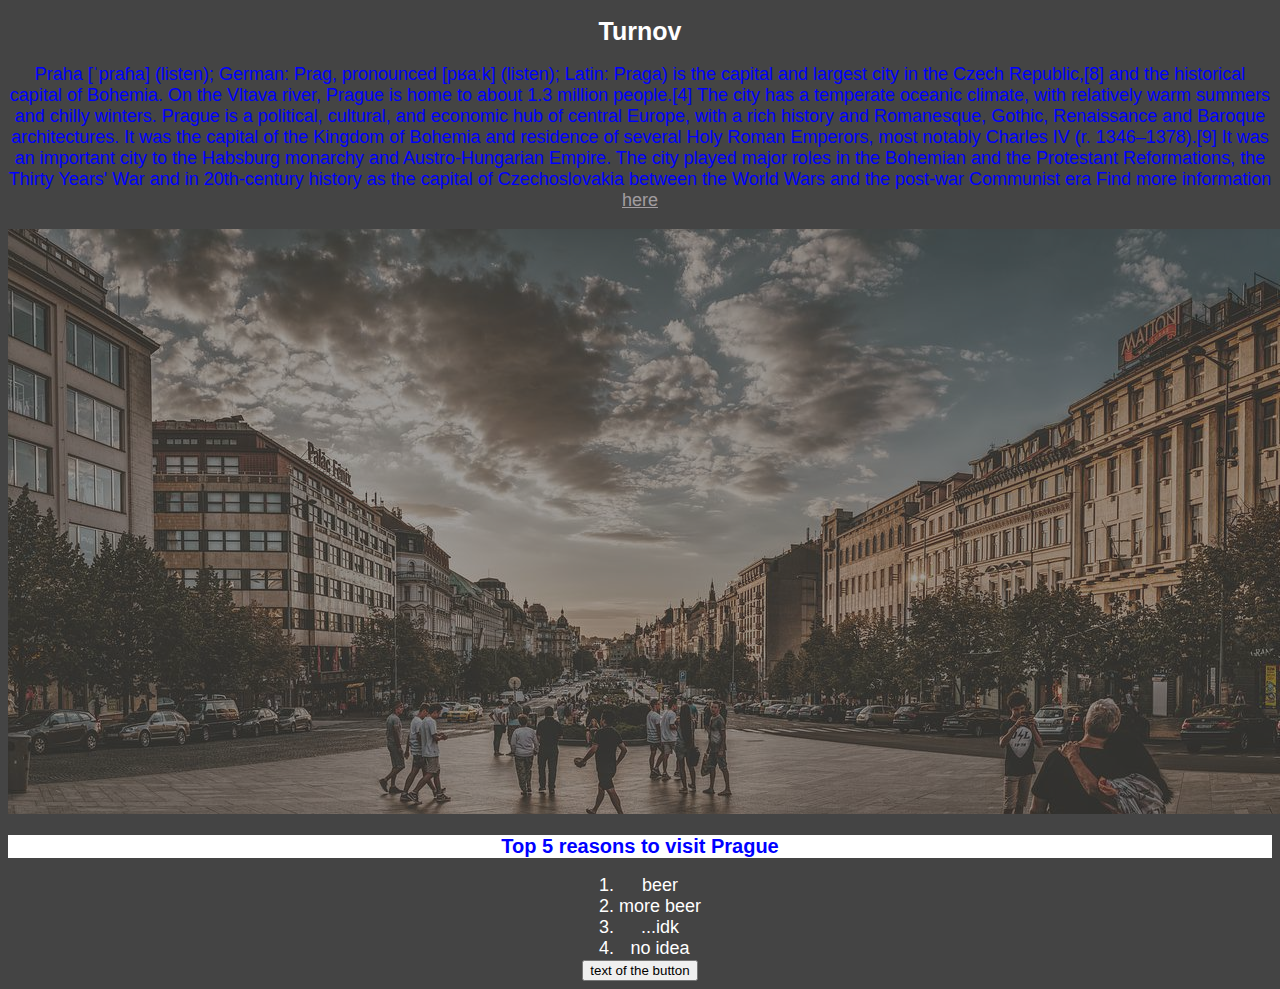
<file: excercises/day2/index.html>
<!DOCTYPE html>
<html lang="en">
<head>
    <meta charset="UTF-8">
    <meta http-equiv="X-UA-Compatible" content="IE=edge">
    <meta name="viewport" content="width=device-width, initial-scale=1.0">
    <link rel="stylesheet" href="style.css">
    
    <title>Project day 2</title>
</head>
<body>
    <h1 >Turnov</h1>
    <main>
        <p class="top-5__header">Praha [ˈpraɦa] (listen); German: Prag, pronounced [pʁaːk] (listen); Latin: Praga) is the
        capital and largest city in the Czech Republic,[8] and the historical capital of Bohemia. On the Vltava river, Prague is
        home to about 1.3 million people.[4] The city has a temperate oceanic climate, with relatively warm summers and chilly
        winters.
        
        Prague is a political, cultural, and economic hub of central Europe, with a rich history and Romanesque, Gothic,
        Renaissance and Baroque architectures. It was the capital of the Kingdom of Bohemia and residence of several Holy Roman
        Emperors, most notably Charles IV (r. 1346–1378).[9]
        
        It was an important city to the Habsburg monarchy and Austro-Hungarian Empire. The city played major roles in the
        Bohemian and the Protestant Reformations, the Thirty Years' War and in 20th-century history as the capital of
        Czechoslovakia between the World Wars and the post-war Communist era
    
        Find more information <a href="https://en.wikipedia.org/wiki/Prague">here</a>
    </p>
    <div>
        <img src="prague.jpg" alt="prague at night">
    </div>
        
       <section>
        <h2>
            Top 5 reasons to visit Prague
        </h2>
        <ol>
            <li>beer</li>
            <li>more beer</li>
            <li>...idk</li>
            <li>no idea</li>
        </ol>
       </section>
       
       
    
    </main>
    <footer>
        <button id="theButton">text of the button</button>
    </footer>
    <script src="index.js"></script>
</body>
</html>
</file>
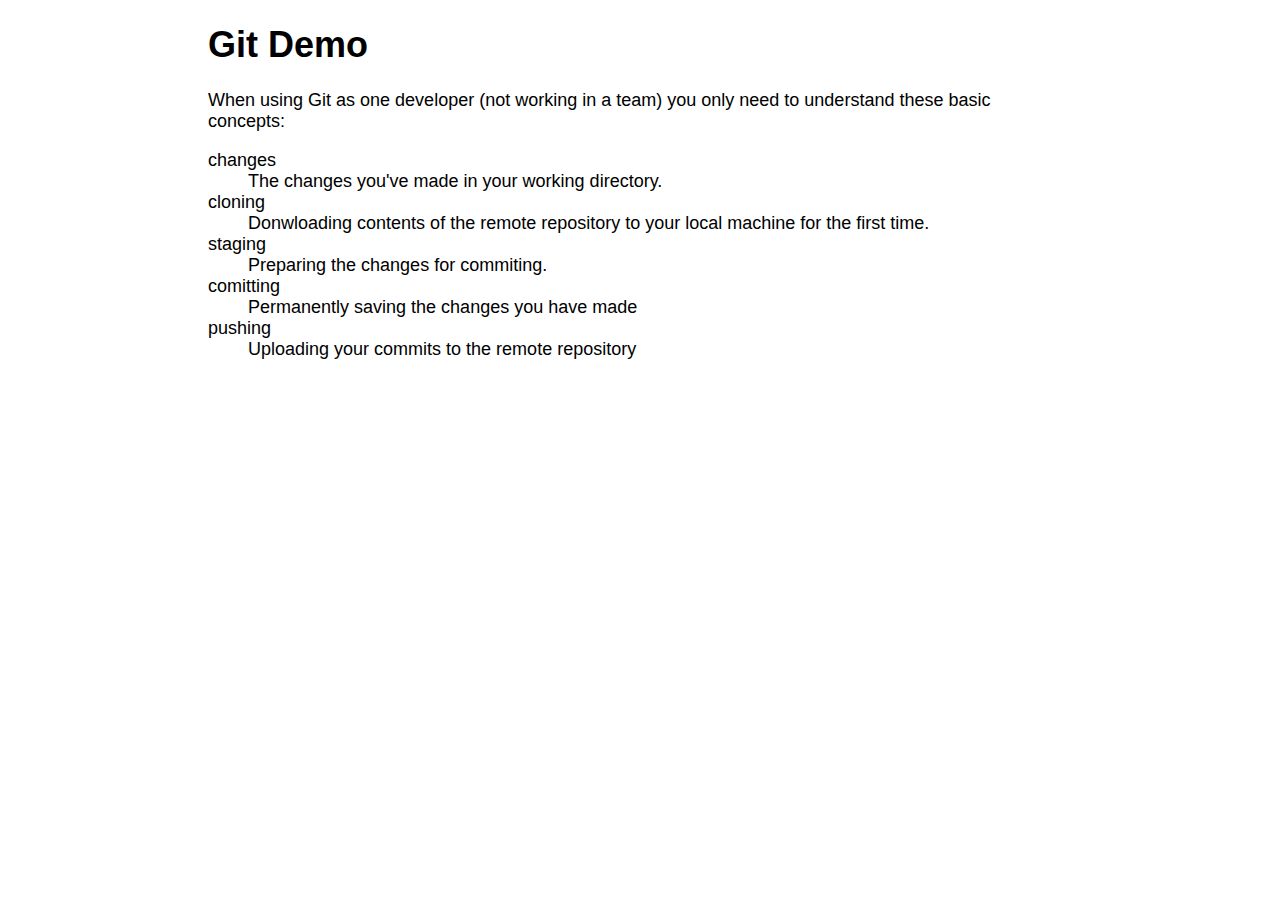
<file: excercises/day3/index.html>
<!DOCTYPE html>
<html lang="en">
<head>
  <meta charset="UTF-8" />
  <meta name="viewport" content="width=device-width, initial-scale=1.0" />
  <meta http-equiv="X-UA-Compatible" content="ie=edge" />
  <link rel="stylesheet" href="style.css" />
  <title>Git Demo</title>
</head>
<body>
  <article>
    <h1>Git Demo</h1>
    <p>When using Git as one developer (not working in a team) you only need to understand these basic concepts:</p>

    <dl>
      <dt>changes</dt>
      <dd>The changes you've made in your working directory.</dd>

      <dt>cloning</dt>
      <dd>Donwloading contents of the remote repository to your local machine for the first time.</dd>

      <dt>staging</dt>
      <dd>Preparing the changes for commiting.</dd>

      <dt>comitting</dt>
      <dd>Permanently saving the changes you have made</dd>

      <dt>pushing</dt>
      <dd>Uploading your commits to the remote repository</dd>
    </dl>
  </article>
</body>
</html>
</file>
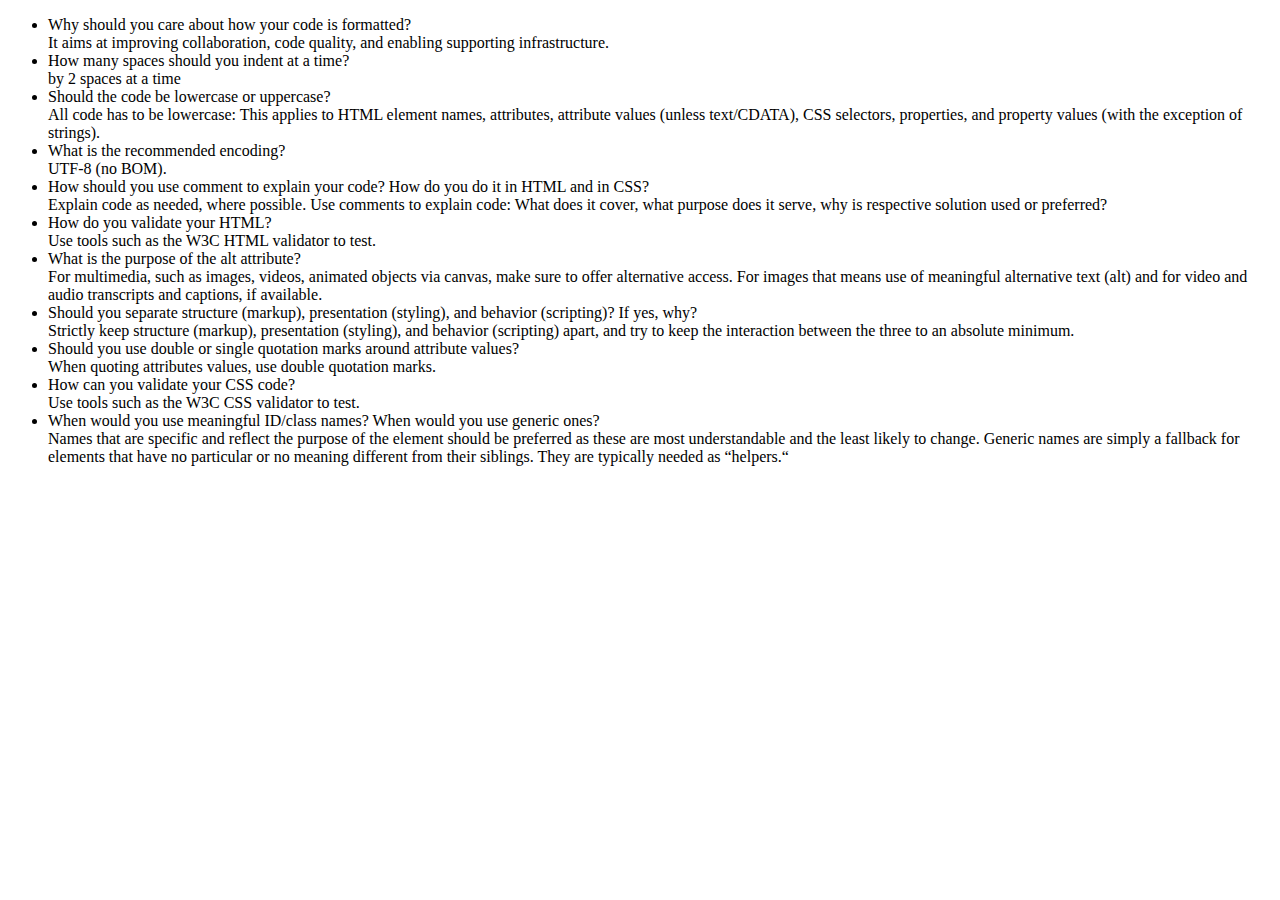
<file: excercises/day2/2ndExcercise/index.html>
<!DOCTYPE html>
<html lang="en">
<head>
    <meta charset="UTF-8">
    <meta http-equiv="X-UA-Compatible" content="IE=edge">
    <meta name="viewport" content="width=device-width, initial-scale=1.0">
    <title>Document</title>
</head>
<body>
   <ul>
       <li>Why should you care about how your code is formatted?</li>
    It aims at improving collaboration, code quality, and enabling supporting infrastructure.
    
       <li>How many spaces should you indent at a time?</li>
    by 2 spaces at a time
       <li> Should the code be lowercase or uppercase?</li>
    All code has to be lowercase: This applies to HTML element names, attributes, attribute values (unless text/CDATA), CSS
    selectors, properties, and property values (with the exception of strings).
       <li> What is the recommended encoding?</li>
    UTF-8 (no BOM).
       <li> How should you use comment to explain your code? How do you do it in HTML and in CSS?</li>
    Explain code as needed, where possible.    
    Use comments to explain code: What does it cover, what purpose does it serve, why is respective solution used or
    preferred?
       <li>How do you validate your HTML?</li>
    Use tools such as the W3C HTML validator to test.
       <li>What is the purpose of the alt attribute?</li>
    For multimedia, such as images, videos, animated objects via canvas, make sure to offer alternative access. For images
    that means use of meaningful alternative text (alt) and for video and audio transcripts and captions, if available.
       <li>Should you separate structure (markup), presentation (styling), and behavior (scripting)? If yes, why?</li>
    Strictly keep structure (markup), presentation (styling), and behavior (scripting) apart, and try to keep the
    interaction between the three to an absolute minimum.
       <li>Should you use double or single quotation marks around attribute values?</li>
    When quoting attributes values, use double quotation marks.
       <li>How can you validate your CSS code?</li>
    Use tools such as the W3C CSS validator to test.
       <li>When would you use meaningful ID/class names? When would you use generic ones?</li>
    Names that are specific and reflect the purpose of the element should be preferred as these are most understandable and
    the least likely to change. Generic names are simply a fallback for elements that have no particular or no meaning
    different from their siblings.
    They are typically needed as “helpers.“
   </ul>
</body>
</html>
</file>
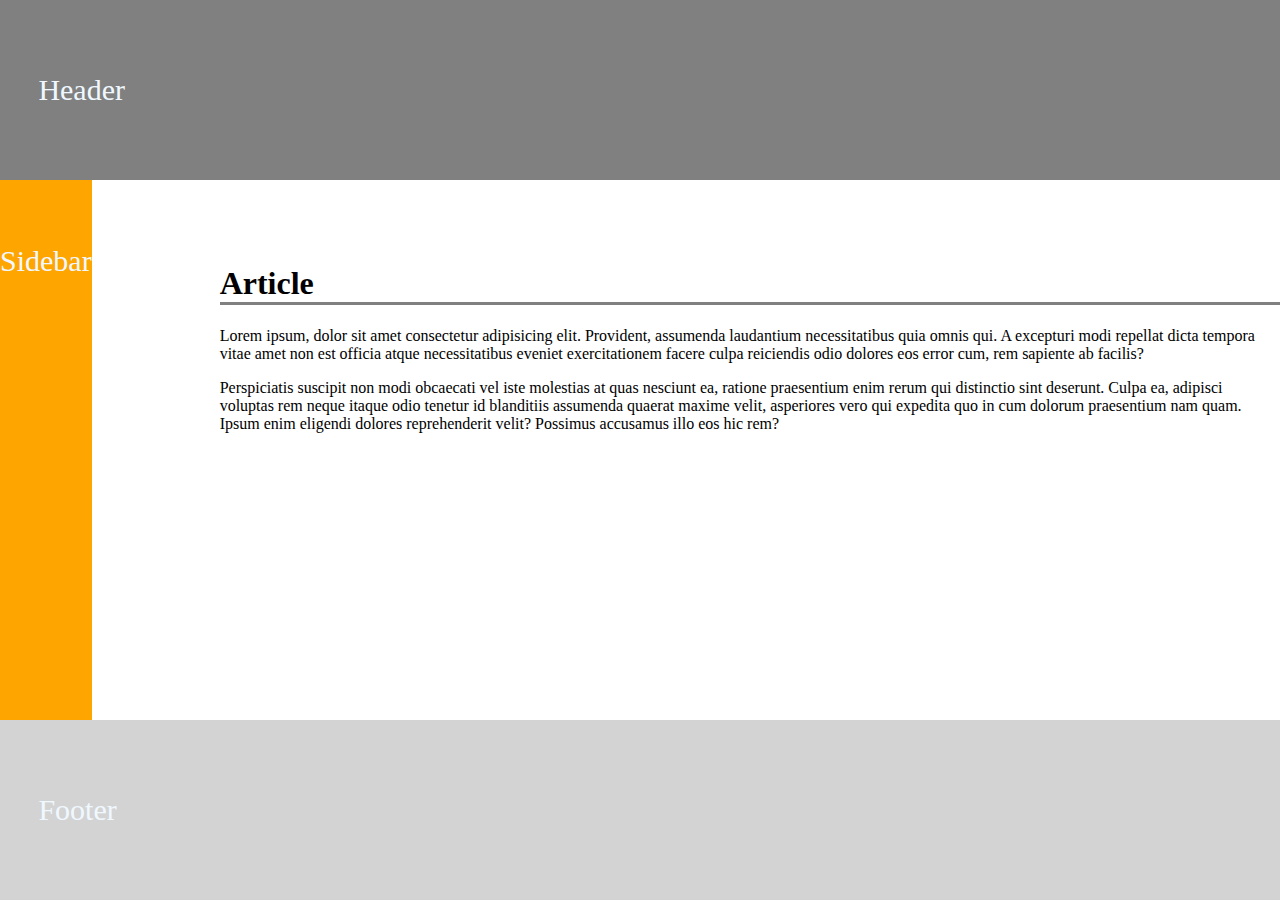
<file: excercises/day6/morning/index.html>
<!DOCTYPE html>
<html lang="en">

<head>
    <meta charset="UTF-8">
    <meta name="viewport" content="width=device-width, initial-scale=1.0">
    <title>Day 6 workout</title>

    <link rel="stylesheet" href="style.css">
</head>

<body>

    <header>
        Header
    </header>

    <main>

        <nav>
            Sidebar
        </nav>

        <article>

            <h1>Article</h1>

            <p>Lorem ipsum, dolor sit amet consectetur adipisicing elit. Provident, assumenda laudantium necessitatibus
                quia omnis qui. A excepturi modi repellat dicta tempora vitae amet non est officia atque necessitatibus
                eveniet exercitationem facere culpa reiciendis odio dolores eos error cum, rem sapiente ab facilis? </p>

            <p>Perspiciatis suscipit non modi obcaecati vel iste molestias at quas nesciunt ea, ratione praesentium enim
                rerum qui distinctio sint deserunt. Culpa ea, adipisci voluptas rem neque itaque odio tenetur id
                blanditiis assumenda quaerat maxime velit, asperiores vero qui expedita quo in cum dolorum praesentium
                nam quam. Ipsum enim eligendi dolores reprehenderit velit? Possimus accusamus illo eos hic rem?</p>

        </article>

    </main>

    <footer>
        Footer
    </footer>

</body>

</html>
</file>
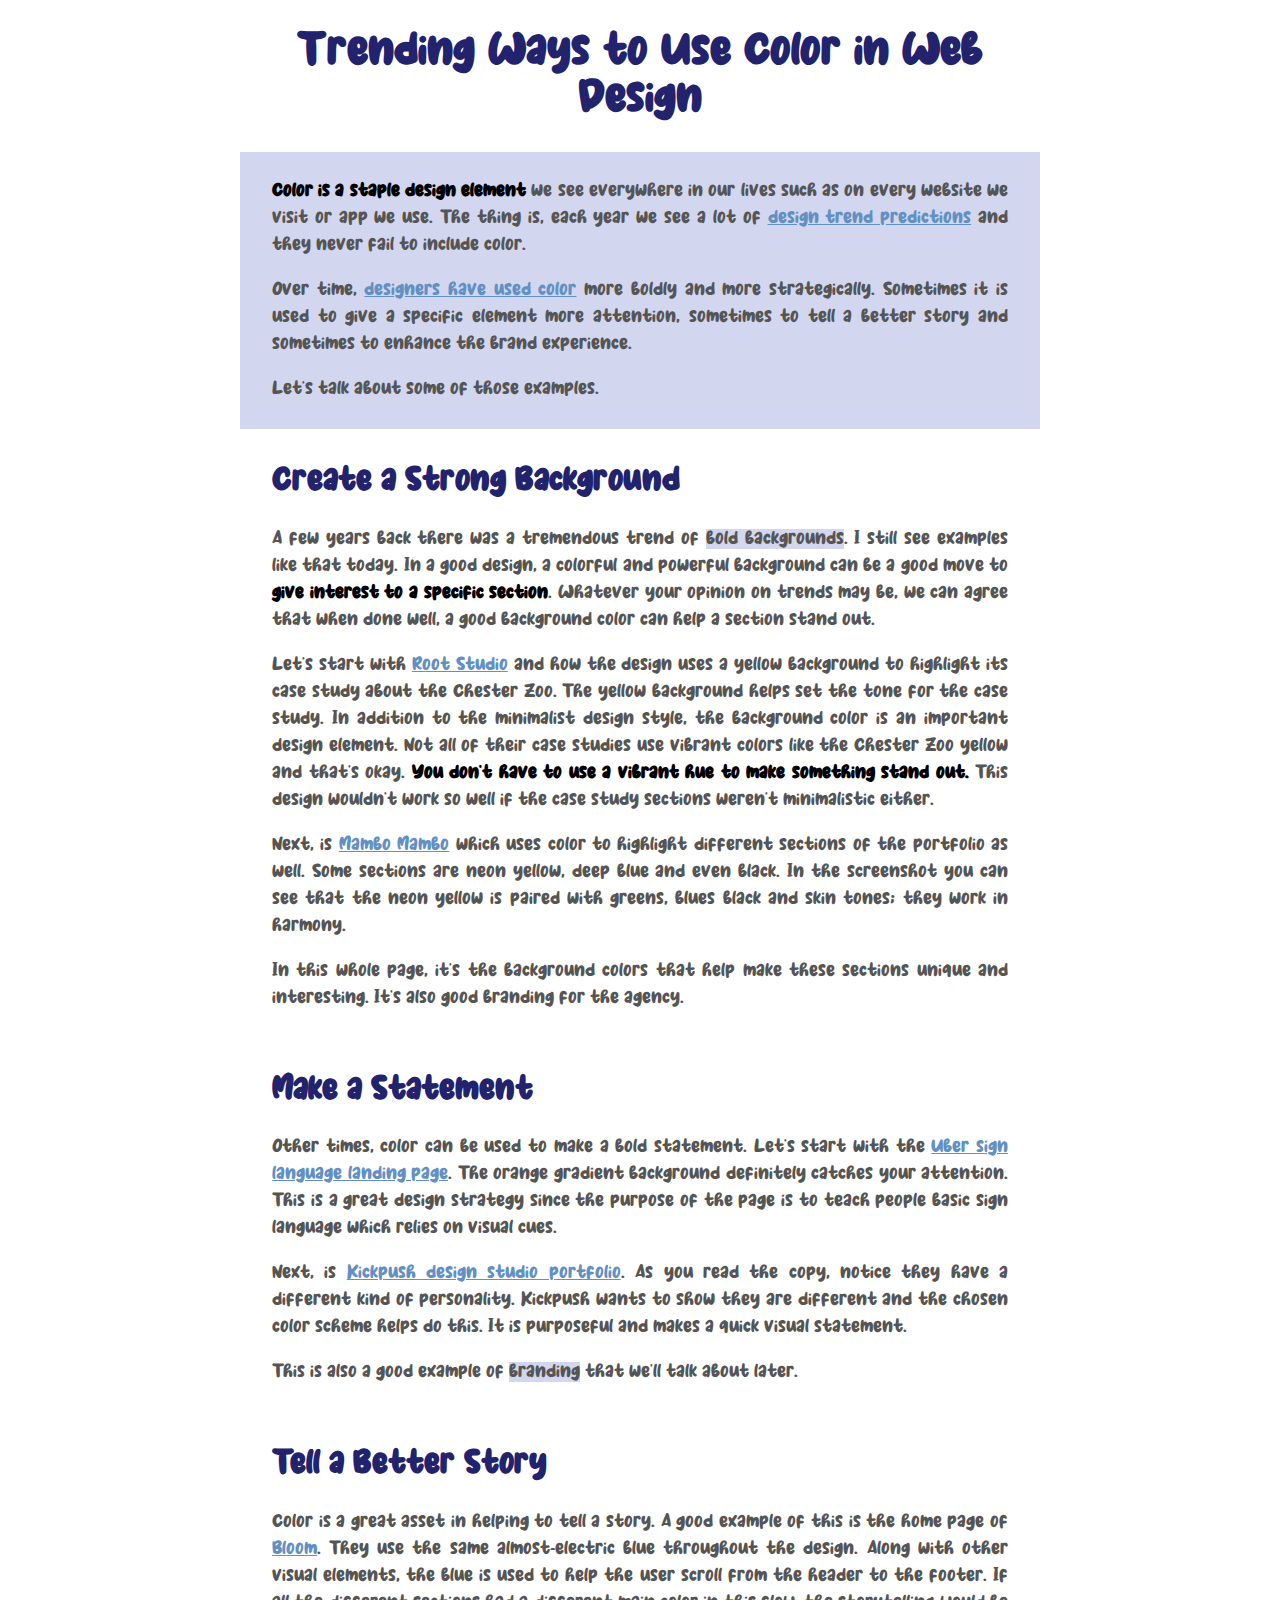
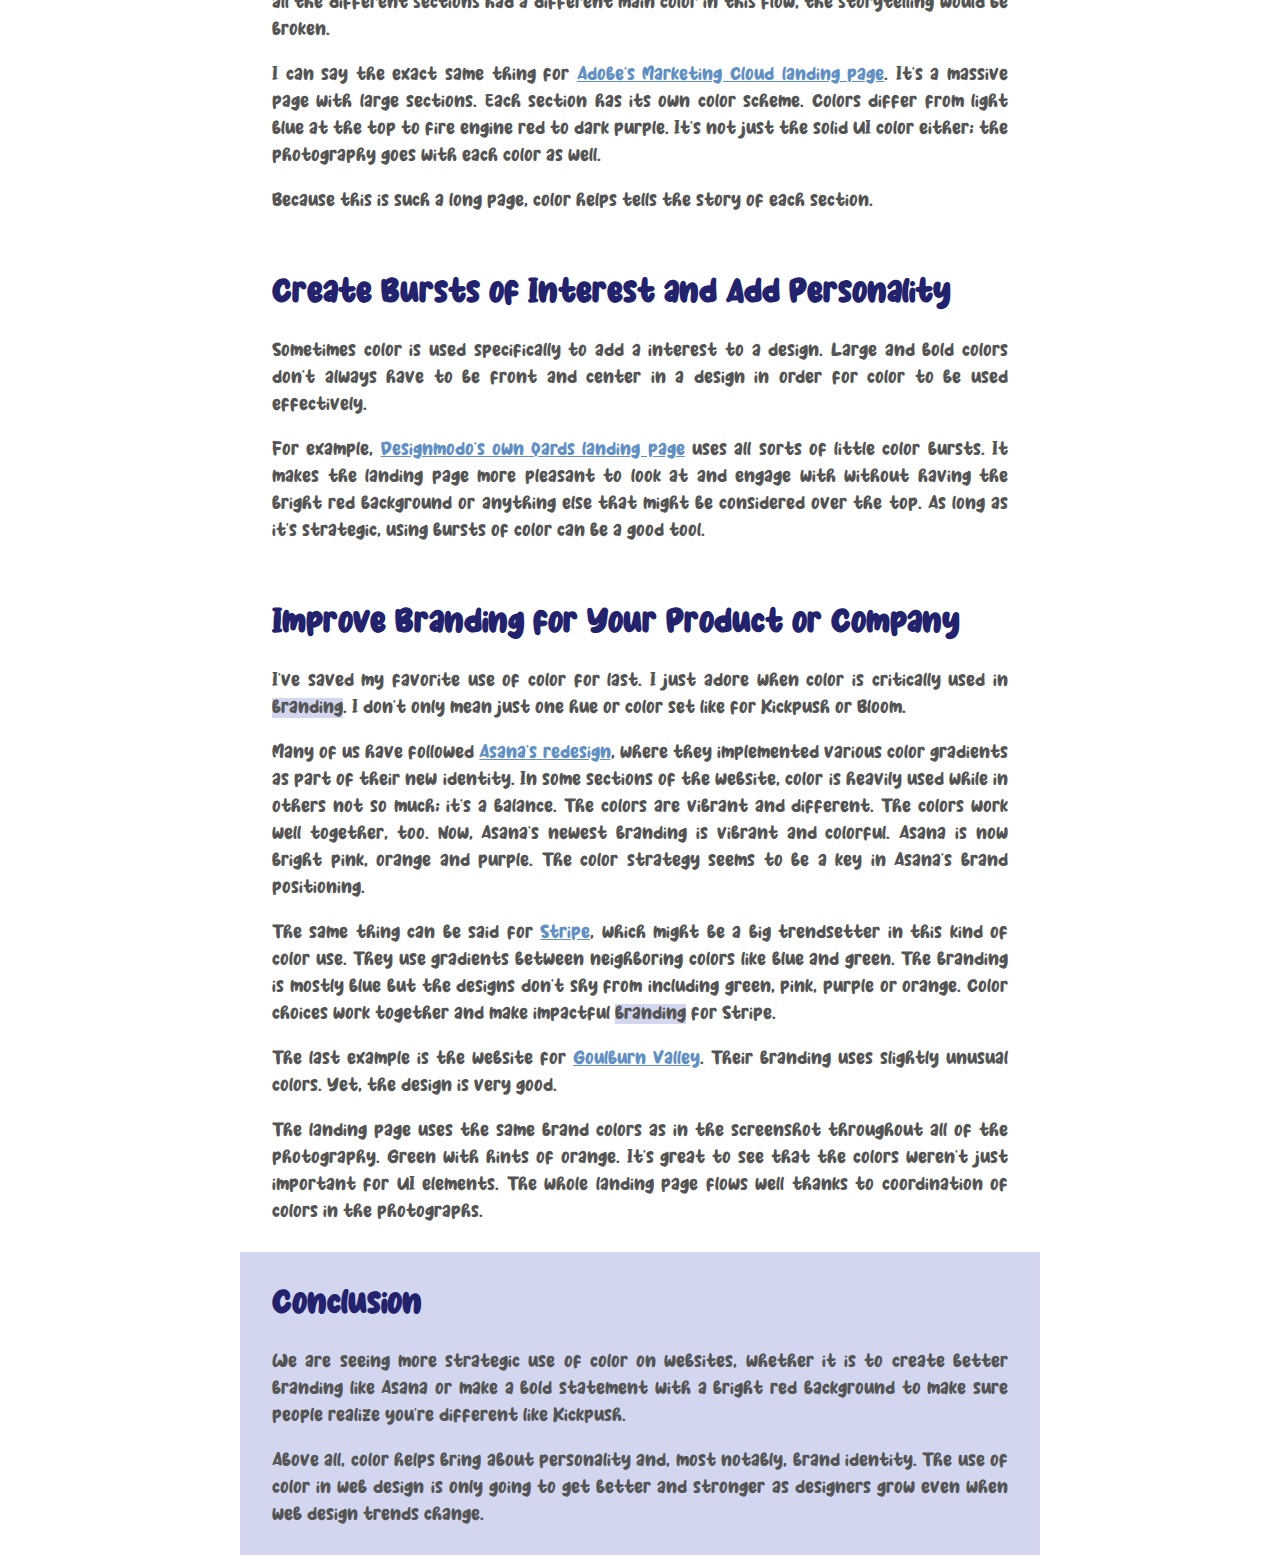
<file: excercises/day1/page/article.html>
<!DOCTYPE html>
<html lang="en">

<head>
  <meta charset="UTF-8" />
  <meta name="viewport" content="width=device-width, initial-scale=1.0" />
  <meta http-equiv="X-UA-Compatible" content="ie=edge" />
  <link rel="stylesheet" href="https://fonts.googleapis.com/css?family=Lato:400,700,900" />
  <link rel="stylesheet" href="style.css">
  <link rel="preload" href="MilkyCoffee.woff2" as="font" type="font/woff2" crossorigin>
  <link rel="icon" href="icon" type="image/gif">

  <title>Trending Ways to Use Color in Web Design</title>
</head>
<body>
<article>
<h1>Trending Ways to Use Color in Web Design</h1>

    <section class="intro">
      <p><strong>Color is a staple design element</strong> we see everywhere in our lives such as on every website we
        visit or app we use. The thing is, each year we see a lot of <a
          href="https://designmodo.com/web-design-trends-2018/">design trend predictions</a> and they never fail to
        include color.</p>

      <p>Over time, <a href="https://designmodo.com/color-scheme-generators/" data-wpel-link="internal">designers have
          used color</a> more boldly and more strategically. Sometimes it is used to give a specific element more
        attention, sometimes to tell a better story and sometimes to enhance the brand experience.</p>

      <p>Let’s talk about some of those examples.</p>
    </section>

    <section>
      <h2>Create a Strong Background</h2>
      <p>A few years back there was a tremendous trend of <em>bold backgrounds</em>. I still see examples like that
        today. In a good design, a colorful and powerful background can be a good move to <strong>give interest to a
          specific section</strong>. Whatever your opinion on trends may be, we can agree that when done well, a good
        background color can help a section stand out.</p>

      <p>Let’s start with <a href="https://rootstudio.co.uk/">Root Studio</a> and how the design uses a yellow
        background to highlight its case study about the Chester Zoo. The yellow background helps set the tone for the
        case study. In addition to the minimalist design style, the background color is an important design element. Not
        all of their case studies use vibrant colors like the Chester Zoo yellow and that's okay. <strong>You don’t have
          to use a vibrant hue to make something stand out.</strong> This design wouldn’t work so well if the case study
        sections weren’t minimalistic either.</p>

      <p>Next, is <a href="http://mambomambo.ca/">Mambo Mambo</a> which uses color to highlight different sections of
        the portfolio as well. Some sections are neon yellow, deep blue and even black. In the screenshot you can see
        that the neon yellow is paired with greens, blues black and skin tones; they work in harmony.</p>

      <p>In this whole page, it’s the background colors that help make these sections unique and interesting. It’s also
        good branding for the agency.</p>
    </section>

    <section>
      <h2>Make a Statement</h2>

      <p>Other times, color can be used to make a bold statement. Let’s start with the <a
          href="http://ubersignlanguage.com/">Uber sign language landing page</a>. The orange gradient background
        definitely catches your attention. This is a great design strategy since the purpose of the page is to teach
        people basic sign language which relies on visual cues.</p>

      <p>Next, is <a href="https://kickpush.co/">Kickpush design studio portfolio</a>. As you read the copy, notice they
        have a different kind of personality. Kickpush wants to show they are different and the chosen color scheme
        helps do this. It is purposeful and makes a quick visual statement.</p>

      <p>This is also a good example of <em>branding</em> that we’ll talk about later.</p>
    </section>

    <section>
      <h2>Tell a Better Story</h2>

      <p>Color is a great asset in helping to tell a story. A good example of this is the home page of <a
          href="https://hellobloom.io/">Bloom</a>. They use the same almost-electric blue throughout the design. Along
        with other visual elements, the blue is used to help the user scroll from the header to the footer. If all the
        different sections had a different main color in this flow, the storytelling would be broken.</p>

      <p>I can say the exact same thing for <a
          href="https://landing.adobe.com/en/na/products/marketing-cloud/ctir-3108-running-on-experience/">Adobe’s
          Marketing Cloud landing page</a>. It’s a massive page with large sections. Each section has its own color
        scheme. Colors differ from light blue at the top to fire engine red to dark purple. It’s not just the solid UI
        color either; the photography goes with each color as well.</p>

      <p>Because this is such a long page, color helps tells the story of each section.</p>
    </section>

    <section>
      <h2>Create Bursts of Interest and Add Personality</h2>

      <p>Sometimes color is used specifically to add a interest to a design. Large and bold colors don’t always have to
        be front and center in a design in order for color to be used effectively.</p>

      <p>For example, <a href="https://designmodo.com/qards/">Designmodo’s own Qards landing page</a> uses all sorts of
        little color bursts. It makes the landing page more pleasant to look at and engage with without having the
        bright red background or anything else that might be considered over the top. As long as it’s strategic, using
        bursts of color can be a good tool.</p>
    </section>

    <section>
      <h2>Improve Branding for Your Product or Company</h2>

      <p>I’ve saved my favorite use of color for last. I just adore when color is critically used in <em>branding</em>.
        I don’t only mean just one hue or color set like for Kickpush or Bloom.</p>

      <p>Many of us have followed <a href="https://asana.com/">Asana’s redesign</a>, where they implemented various
        color gradients as part of their new identity. In some sections of the website, color is heavily used while in
        others not so much; it’s a balance. The colors are vibrant and different. The colors work well together, too.
        Now, Asana’s newest branding is vibrant and colorful. Asana is now bright pink, orange and purple. The color
        strategy seems to be a key in Asana’s brand positioning.</p>

      <p>The same thing can be said for <a href="https://stripe.com/">Stripe</a>, which might be a big trendsetter in
        this kind of color use. They use gradients between neighboring colors like blue and green. The branding is
        mostly blue but the designs don&#8217;t shy from including green, pink, purple or orange. Color choices work
        together and make impactful <em>branding</em> for Stripe.</p>

      <p>The last example is the website for <a
          href="https://www.discovergoulburnvalley.com/locations/jaques-orchard">Goulburn Valley</a>. Their branding
        uses slightly unusual colors. Yet, the design is very good.</p>

      <p>The landing page uses the same brand colors as in the screenshot throughout all of the photography. Green with
        hints of orange. It’s great to see that the colors weren’t just important for UI elements. The whole landing
        page flows well thanks to coordination of colors in the photographs.</p>
    </section>

    <section class="conclusion">
      <h2>Conclusion</h2>

      <p>We are seeing more strategic use of color on websites, whether it is to create better branding like Asana or
        make a bold statement with a bright red background to make sure people realize you’re different like Kickpush.
      </p>

      <p>Above all, color helps bring about personality and, most notably, brand identity. The use of color in web
        design is only going to get better and stronger as designers grow even when web design trends change.</p>
    </section>
  </article>
</body>

</html>
</file>
<file: excercises/day2/style.css>
html{
    margin: 0;
    padding: 0;
}
h1{
    
}

body {
    text-align: center ;
    font-size: 18px ;
    font-family: 'Trebuchet MS', sans-serif; 
    color: white;
    background-color: #444444;
}

h1 {
    font-size: 25px;
}

h2 {
    font-size:20px ;
}
ol{
    display: table;
    margin: 0 auto;
}
div{
    opacity: 0.5;
    border-radius: 5%;
}
a{
    color: rgb(255, 245, 253, 0.5);
}
a:hover{
    color: white;
}
div:hover{
opacity: 1;
}

h2{
    color:blue;
    background-color: white;
}
.top-5__header {
    color: blue;
}

.top-5__header.top-5__header--colorized {
    color: pink;
    font-size: 2rem;
}
</file>
<file: excercises/day3/style.css>
* {
  box-sizing: border-box;
}

html {
  font-family: sans-serif;
  font-size: 18px;
}

article {
  width: 48rem;
  margin: 0 auto;
}
</file>
<file: excercises/day6/morning/style.css>
html {
    box-sizing: border-box;
}

body {
    height: 100vh;
    display: flex;
    flex-direction: column;
    padding: 0;

    margin: 0;
}

header {
    height: 20%;
    display: flex;
    flex-direction: row;
    background-color: grey;
    align-items: center;
    font-size: 30px;
    color: aliceblue;
    padding-left: 3%;
}

main {
    /* width: 100%; */
    /* height: 60%; */
    display: flex;
    flex-direction: row;
    margin: 0;
    background-color: rgb(255, 255, 255);
    flex-grow: 1;
}

article {
    padding-left: 10%;
    padding-top: 5%;
    /* width: 80%; */
    /* padding-right: 5%; */
    flex-grow: 2;
}

article h1 {
    border-bottom: 3px solid grey;
}

nav {
    /* width: 20%; */
    background-color: orange;
    color: aliceblue;
    font-size: 30px;
    text-align: center;
    padding-top: 5%;
    flex-grow: 3;
}


footer {
    height: 20%;
    display: flex;
    flex-direction: row;
    background-color: lightgray;
    align-items: center;
    color: aliceblue;
    font-size: 30px;
    padding-left: 3%;
}
</file>
<file: excercises/day1/page/style.css>
article {
  width: 50rem;
  margin: 0 auto;
}

section {
  padding: 0.5rem 2rem;
}


body{
  font-family: 'Milky Coffee';
  font-size: 18px;
  background-color: #FFFFFF;
}
h1,h2{
  color: #23226C;
  font-weight: 900;
}
h1{
  font-size: 240%;
  text-align: center;
}
h2{
  font-size: 180%;
}
p{
  color: #555555;
  line-height: 150%;
  text-align: justify;
}
strong{
  color: black;
}
a{
  
 color: #6290C3;
}
em{
  font-style: normal;
  background-color: #D2D6EF;
}
.intro, .conclusion{
  background-color: #D2D6EF;
}
a:hover{
  color: red;
}

@font-face {
  font-family: 'Milky Coffee';
  src: url('MilkyCoffee.woff2') format('woff2'),
    url('MilkyCoffee.woff') format('woff');
  font-weight: normal;
  font-style: normal;
  font-display: swap;
}
</file>
